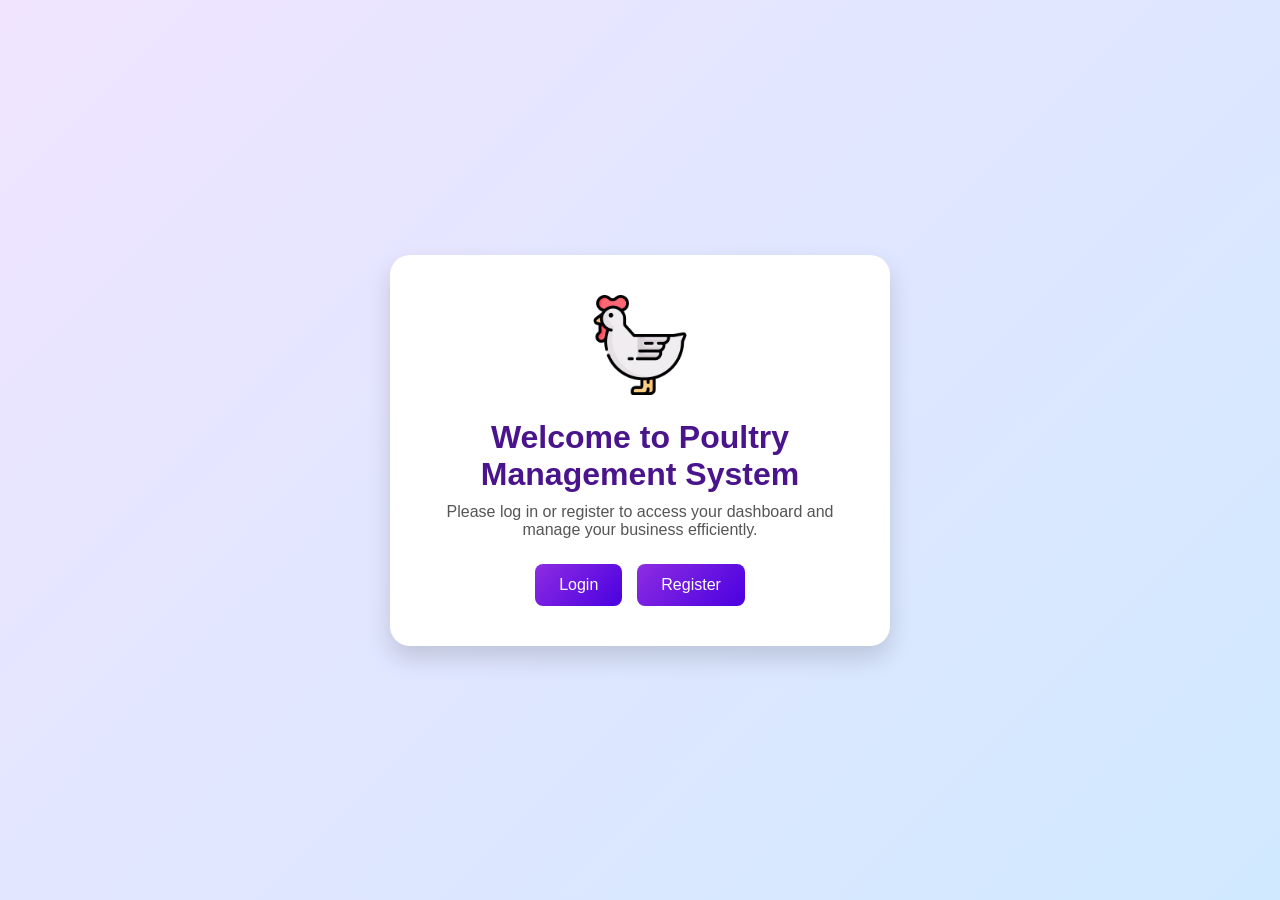
<file: Poultry Management/index.html>
<!DOCTYPE html>
<html lang="en">
<head>
  <meta charset="UTF-8" />
  <meta name="viewport" content="width=device-width, initial-scale=1.0"/>
  <title>Poultry Management Dashboard</title>
  <link rel="stylesheet" href="css/style.css" />
  <link rel="stylesheet" href="https://cdnjs.cloudflare.com/ajax/libs/animate.css/4.1.1/animate.min.css"/>

  <style>
    body {
      margin: 0;
      font-family: "Segoe UI", Tahoma, Geneva, Verdana, sans-serif;
      background: linear-gradient(135deg, #f0e4ff, #d0e9ff);
      animation: fadeIn 1s ease;
      display: flex;
      justify-content: center;
      align-items: center;
      height: 100vh;
    }

    .main-content {
      text-align: center;
      background-color: #fff;
      padding: 40px;
      border-radius: 20px;
      box-shadow: 0 12px 24px rgba(0,0,0,0.15);
      animation: bounceIn 1.5s;
      width: 90%;
      max-width: 500px;
    }

    .logo {
      width: 100px;
      height: auto;
      margin-bottom: 20px;
      animation: pulse 2s infinite;
    }

    h1 {
      font-size: 2rem;
      color: #4a148c;
      margin-bottom: 10px;
    }

    p {
      color: #555;
      margin-bottom: 25px;
    }

    .auth-buttons {
      display: flex;
      gap: 15px;
      justify-content: center;
      flex-wrap: wrap;
    }

    .auth-buttons a button {
      background: linear-gradient(135deg, #8e2de2, #4a00e0);
      color: white;
      padding: 12px 24px;
      font-size: 1rem;
      border: none;
      border-radius: 8px;
      cursor: pointer;
      transition: transform 0.3s, box-shadow 0.3s;
    }

    .auth-buttons a button:hover {
      transform: translateY(-2px);
      box-shadow: 0 8px 20px rgba(0, 0, 0, 0.2);
    }

    @keyframes fadeIn {
      from { opacity: 0; }
      to { opacity: 1; }
    }

    @media (max-width: 480px) {
      .auth-buttons {
        flex-direction: column;
      }

      .auth-buttons a button {
        width: 100%;
      }
    }
  </style>
</head>

<body>
  <div class="main-content animate__animated animate__fadeInDown">
    <img src="assets\images\hen.png" alt="Logo" class="logo animate__animated animate__pulse animate__infinite" />
    <h1>Welcome to Poultry Management System</h1>
    <p>Please log in or register to access your dashboard and manage your business efficiently.</p>
    <div class="auth-buttons">
      <a href="features/auth/login.html"><button>Login</button></a>
      <a href="features/auth/register.html"><button>Register</button></a>
    </div>
  </div>
</body>
</html>
</file>
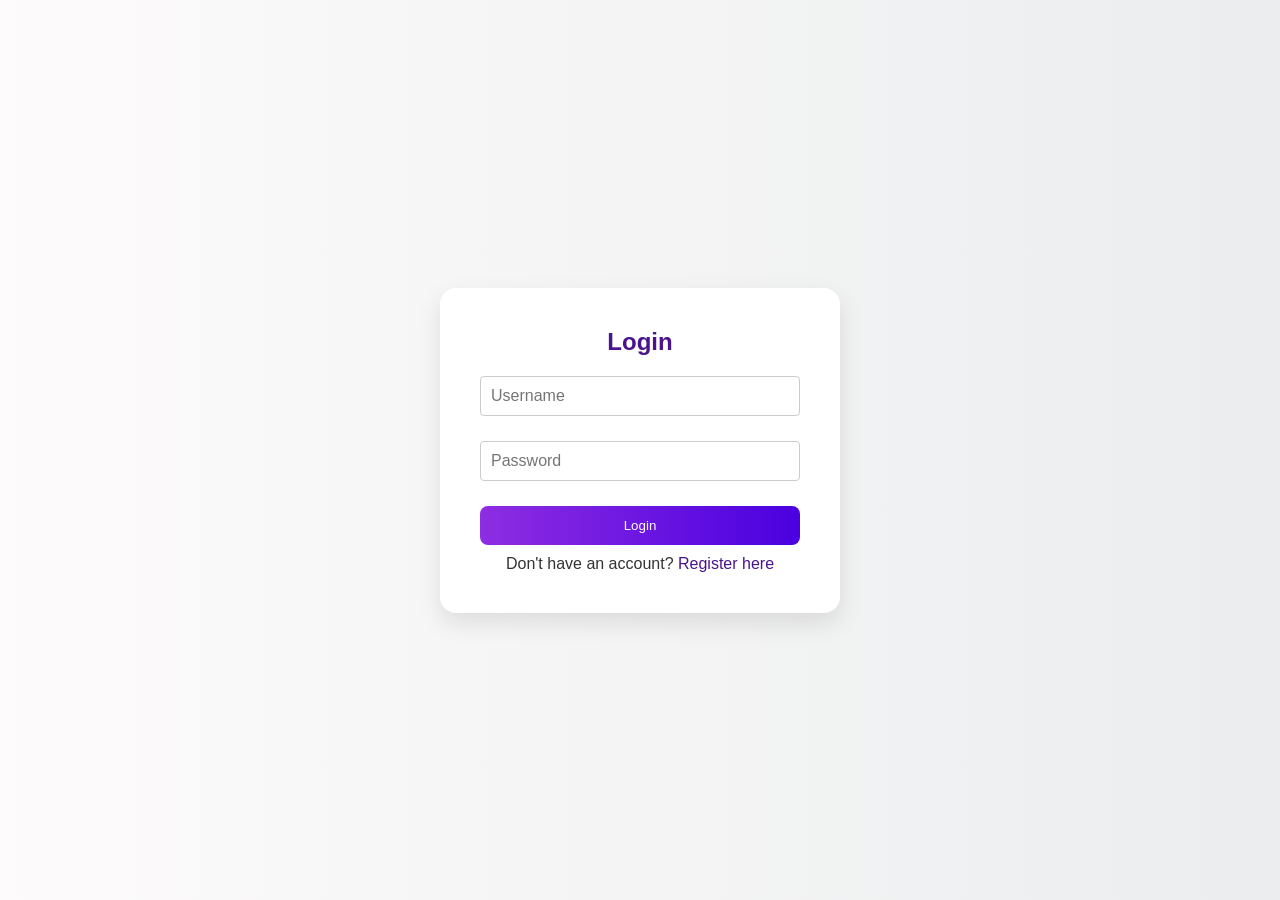
<file: Poultry Management/features/auth/login.html>
<!DOCTYPE html>
<html lang="en">
<head>
  <meta charset="UTF-8" />
  <meta name="viewport" content="width=device-width, initial-scale=1.0"/>
  <title>Login - Poultry Management</title>
  <link rel="stylesheet" href="../../css/style.css" />
  <link rel="stylesheet" href="https://cdnjs.cloudflare.com/ajax/libs/animate.css/4.1.1/animate.min.css"/>
  <style>
    body {
      margin: 0;
      font-family: 'Segoe UI', sans-serif;
      background: linear-gradient(to right, #fdfbfb, #ebedee);
      display: flex;
      justify-content: center;
      align-items: center;
      height: 100vh;
    }

    .auth-container {
      background: white;
      padding: 40px;
      border-radius: 16px;
      box-shadow: 0 10px 25px rgba(0,0,0,0.1);
      width: 90%;
      max-width: 400px;
      text-align: center;
      animation: fadeInUp 1s ease-out;
    }

    h2 {
      color: #4a148c;
      margin-bottom: 20px;
    }

    input {
      width: 100%;
      padding: 12px;
      margin-bottom: 15px;
      border: 1px solid #ccc;
      border-radius: 8px;
    }

    button {
      width: 100%;
      padding: 12px;
      background: linear-gradient(to right, #8e2de2, #4a00e0);
      color: white;
      border: none;
      border-radius: 8px;
      cursor: pointer;
      transition: 0.3s;
    }

    button:hover {
      background: #4a00e0;
    }

    a {
      color: #4a148c;
      text-decoration: none;
    }

    a:hover {
      text-decoration: underline;
    }
  </style>
</head>
<body>
  <div class="auth-container animate__animated animate__fadeInUp">
    <h2>Login</h2>
    <form id="loginForm">
      <input type="text" id="username" placeholder="Username" required />
      <input type="password" id="password" placeholder="Password" required />
      <button type="submit">Login</button>
      <p>Don't have an account? <a href="register.html">Register here</a></p>
    </form>
  </div>

  <script src="../auth/auth.js"></script>
<script>
  document.getElementById("loginForm").addEventListener("submit", handleLogin);
</script>

</body>
</html>
</file>
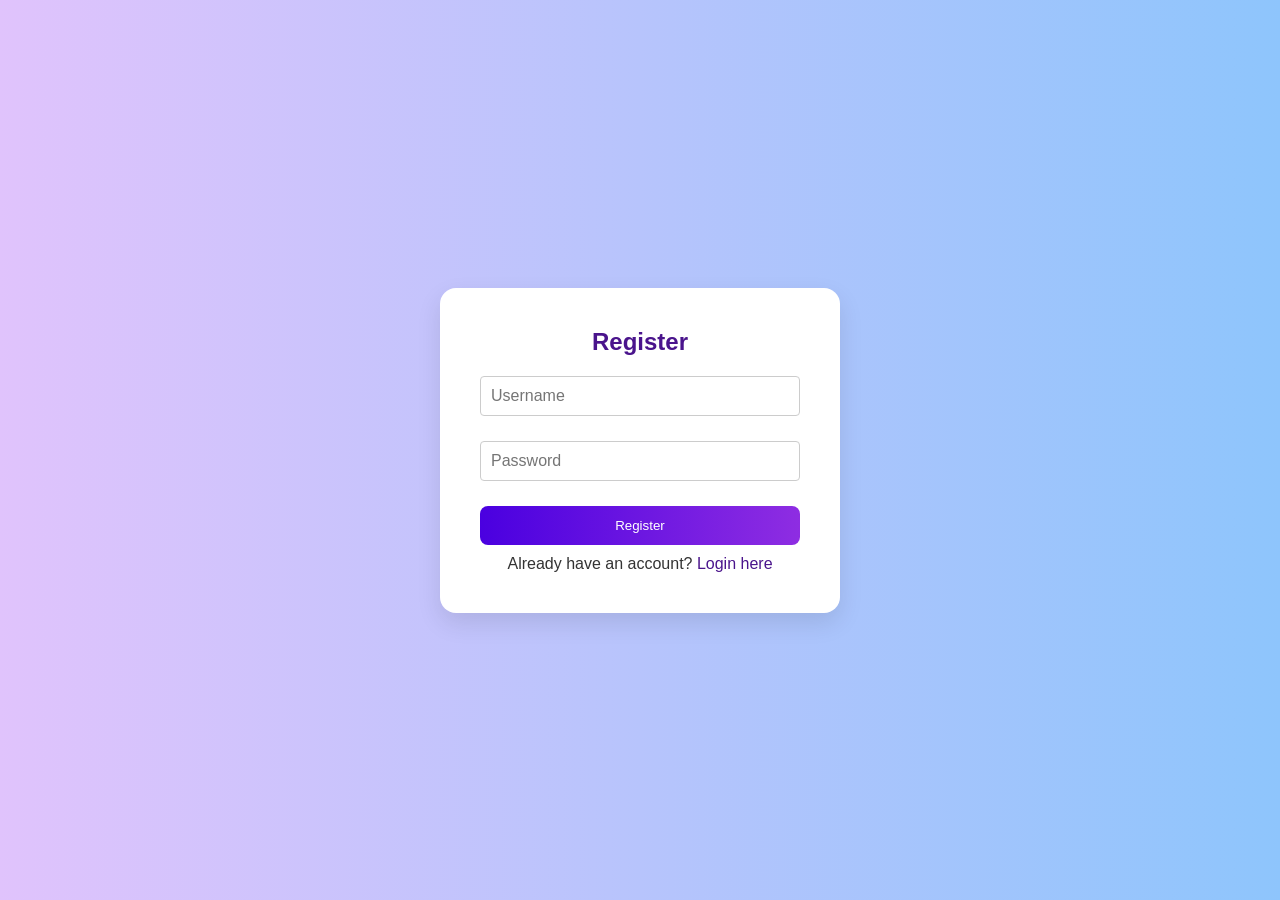
<file: Poultry Management/features/auth/register.html>
<!DOCTYPE html>
<html lang="en">
<head>
  <meta charset="UTF-8" />
  <meta name="viewport" content="width=device-width, initial-scale=1.0"/>
  <title>Register - Poultry Management</title>
  <link rel="stylesheet" href="../../css/style.css" />
  <link rel="stylesheet" href="https://cdnjs.cloudflare.com/ajax/libs/animate.css/4.1.1/animate.min.css"/>
  <style>
    body {
      margin: 0;
      font-family: 'Segoe UI', sans-serif;
      background: linear-gradient(to right, #e0c3fc, #8ec5fc);
      display: flex;
      justify-content: center;
      align-items: center;
      height: 100vh;
    }

    .auth-container {
      background: white;
      padding: 40px;
      border-radius: 16px;
      box-shadow: 0 10px 25px rgba(0,0,0,0.1);
      width: 90%;
      max-width: 400px;
      text-align: center;
      animation: fadeInUp 1s ease-out;
    }

    h2 {
      color: #4a148c;
      margin-bottom: 20px;
    }

    input {
      width: 100%;
      padding: 12px;
      margin-bottom: 15px;
      border: 1px solid #ccc;
      border-radius: 8px;
    }

    button {
      width: 100%;
      padding: 12px;
      background: linear-gradient(to right, #4a00e0, #8e2de2);
      color: white;
      border: none;
      border-radius: 8px;
      cursor: pointer;
      transition: 0.3s;
    }

    button:hover {
      background: #4a00e0;
    }

    a {
      color: #4a148c;
      text-decoration: none;
    }

    a:hover {
      text-decoration: underline;
    }
  </style>
</head>
<body>
  <div class="auth-container animate__animated animate__fadeInUp">
    <h2>Register</h2>
    <form id="registerForm">
      <input type="text" id="username" placeholder="Username" required />
      <input type="password" id="password" placeholder="Password" required />
      <button type="submit">Register</button>
      <p>Already have an account? <a href="login.html">Login here</a></p>
    </form>
  </div>

  <script src="../auth/auth.js"></script>
  <script>
    document.getElementById("registerForm").addEventListener("submit", handleRegister);
  </script>
  
</body>
</html>
</file>
<file: Poultry Management/css/style.css>
/* Global Styles */
* {
    margin: 0;
    padding: 0;
    box-sizing: border-box;
    font-family: Arial, sans-serif;
}

body {
    background-color: #f4f4f4;
    color: #333;
}

.container {
    display: flex;
}

.sidebar {
    width: 250px;
    background-color: #2c3e50;
    color: #fff;
    padding: 20px;
}

.sidebar h2 {
    text-align: center;
    margin-bottom: 30px;
}

.sidebar ul {
    list-style-type: none;
    padding-left: 0;
}

.sidebar ul li {
    margin: 10px 0;
}

.sidebar ul li a {
    color: #fff;
    text-decoration: none;
    font-size: 18px;
    padding: 10px;
    display: block;
    transition: background 0.3s;
}

.sidebar ul li a:hover {
    background-color: #34495e;
}

.main-content {
    flex: 1;
    padding: 20px;
}

h1 {
    color: #2c3e50;
}

form {
    display: flex;
    flex-direction: column;
    gap: 10px;
    max-width: 400px;
    margin: 0 auto;
}

input[type="text"], input[type="password"], input[type="number"], textarea {
    padding: 10px;
    border: 1px solid #ccc;
    border-radius: 4px;
    font-size: 16px;
}

button {
    padding: 10px;
    background-color: #2c3e50;
    color: #fff;
    border: none;
    border-radius: 4px;
    cursor: pointer;
}

button:hover {
    background-color: #34495e;
}

.auth-buttons {
    display: flex;
    gap: 10px;
    justify-content: center;
}

.alert {
    color: red;
    text-align: center;
}

.alert.success {
    color: green;
}
</file>
